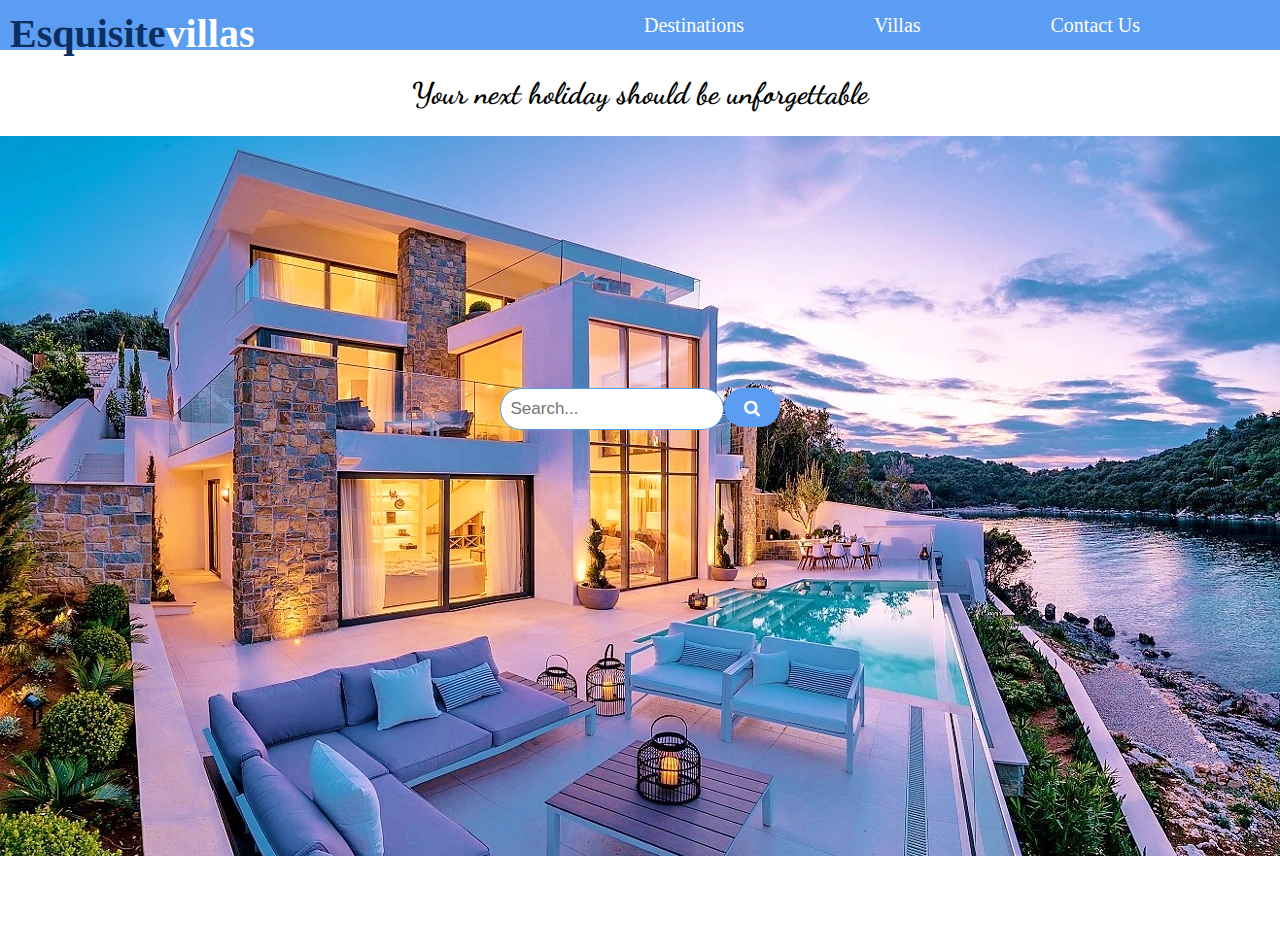
<file: index.html>
<html lang="en">
<head>
<meta charset="UTF-8">
<meta http-equiv="X-UA-Compatible" content="IE=edge">
<meta name="viewport" content="width=device-width, initial-scale=1.0">
<title>website</title>
<link rel="stylesheet" href="./style.css">
<link href="https://fonts.googleapis.com/css2?family=Dancing+Script:wght@600&family=Nunito:wght@300&display=swap" rel="stylesheet">
<link rel="stylesheet" href="https://cdnjs.cloudflare.com/ajax/libs/font-awesome/4.7.0/css/font-awesome.min.css">
</head>
<body>
<nav>
  <div class="nav">
    <h1><span>Esquisite</span>villas</h1>
  </div>
  <ul style="list-style-type:none;">
    <li>Destinations</li>
    <li>Villas <a href="./villa.html"></a></li>
    <li>Contact Us</li>
  </ul>
</nav>

<main> 
  
<div class="nav"> 
<div id="websiteName"> 
<h1><span>Esquisite</span>villas</h1>
</div>
<div id="usp">
<H2>Your next holiday should be unforgettable</H2>
</div>
<div id="logo">
<img src="./2.jpg" alt="villa"> 
</div>

<section> 
<div class= "mainContainer" id="search">
<h2></h2>
<form class="example" action="action_page.php">
<input type="text" placeholder="Search.." name="search">
<button type="submit"><i class="fa fa-search"></i></button>
</form>
</div>
<div class= "mainContainer" id="product">
<h2>Destinations</h2>
</div>
<div class= "mainContainer" id="tutorials">
<h2>Villas</h2>
</div>
<div class= "mainContainer" id="contactUs">
<h2>Contact Us</h2>
</div>
</section> 

<article>
  <!--<div id="background">
    <img src="./1.jpg" alt="villa"> 
    </div>-->
    <div class= "desktop" id="search1">
      <h2></h2>
      <form class="example1" action="action_page.php">
      <input type="text" placeholder="Search..." name="search2">
      <button type="submit"><i class="fa fa-search"></i></button>
      </form>
      </div>
</article>

</main>

</body>
</html>
</file>
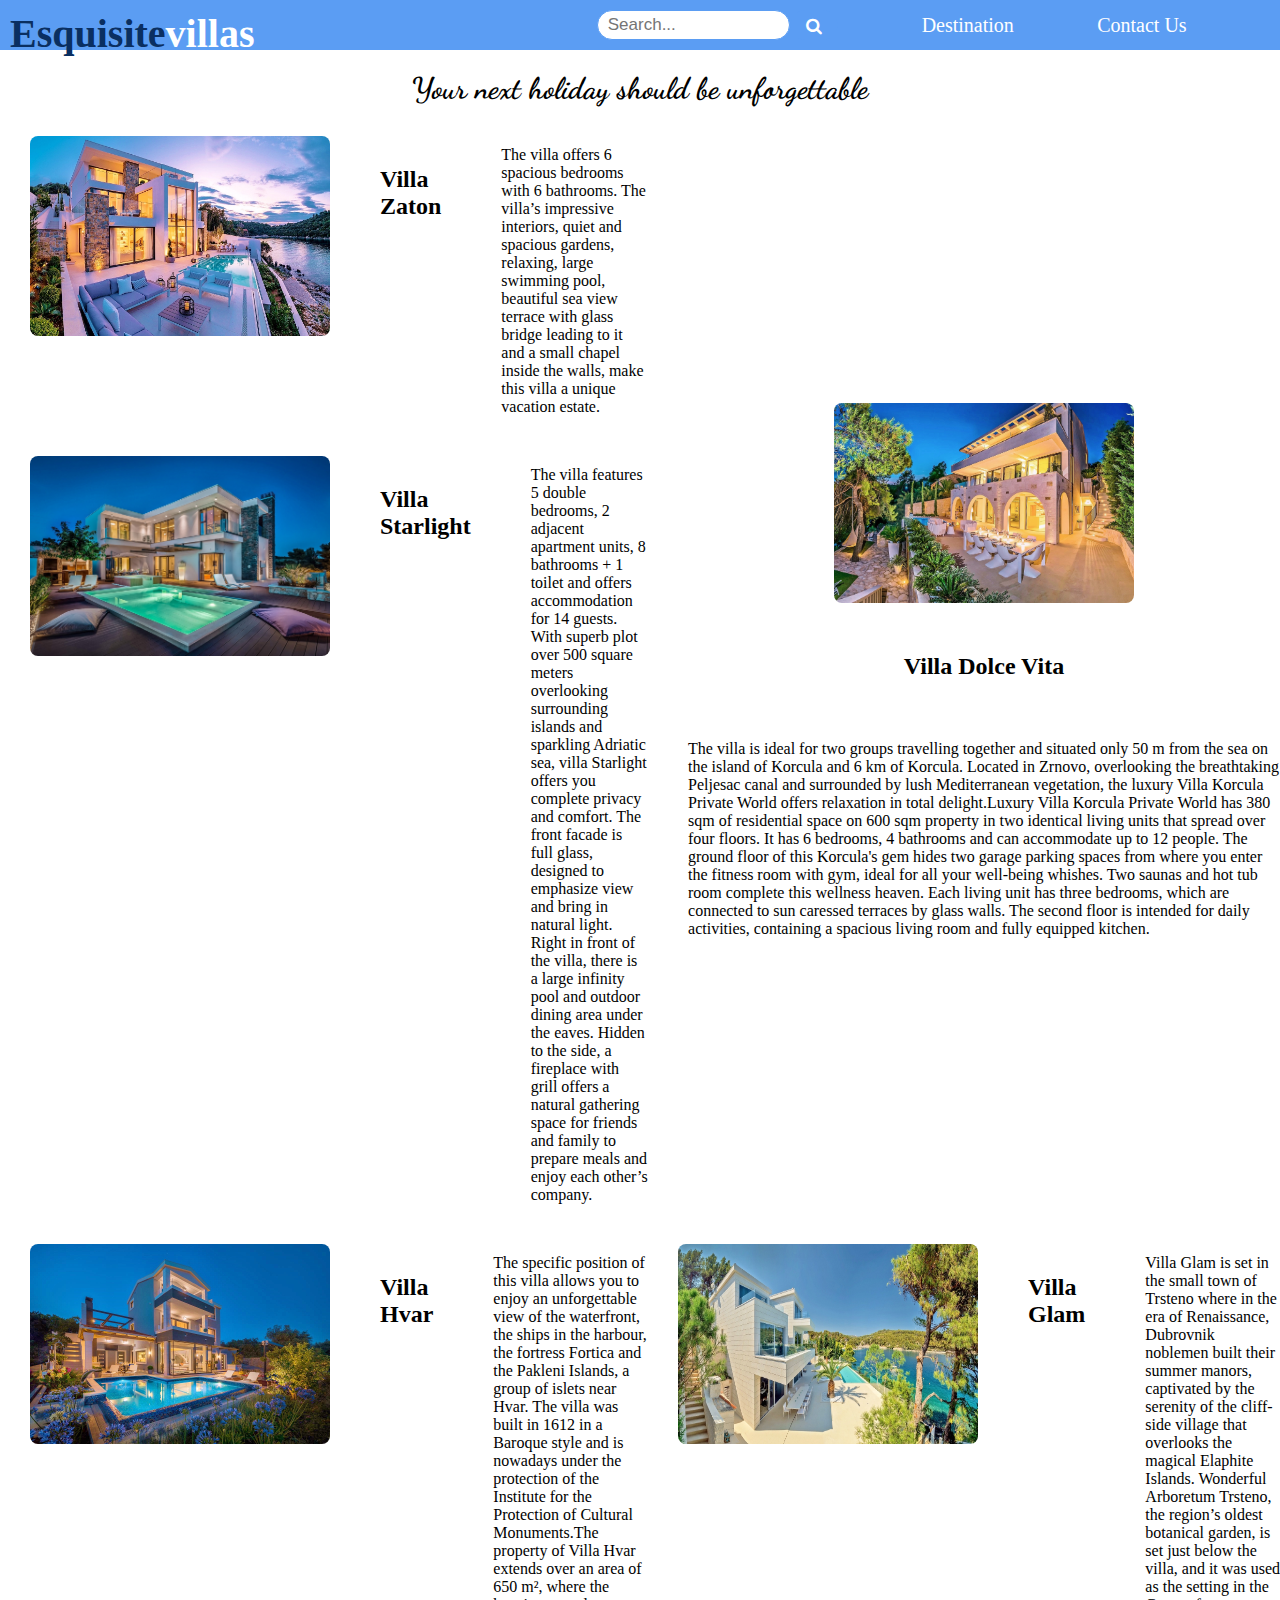
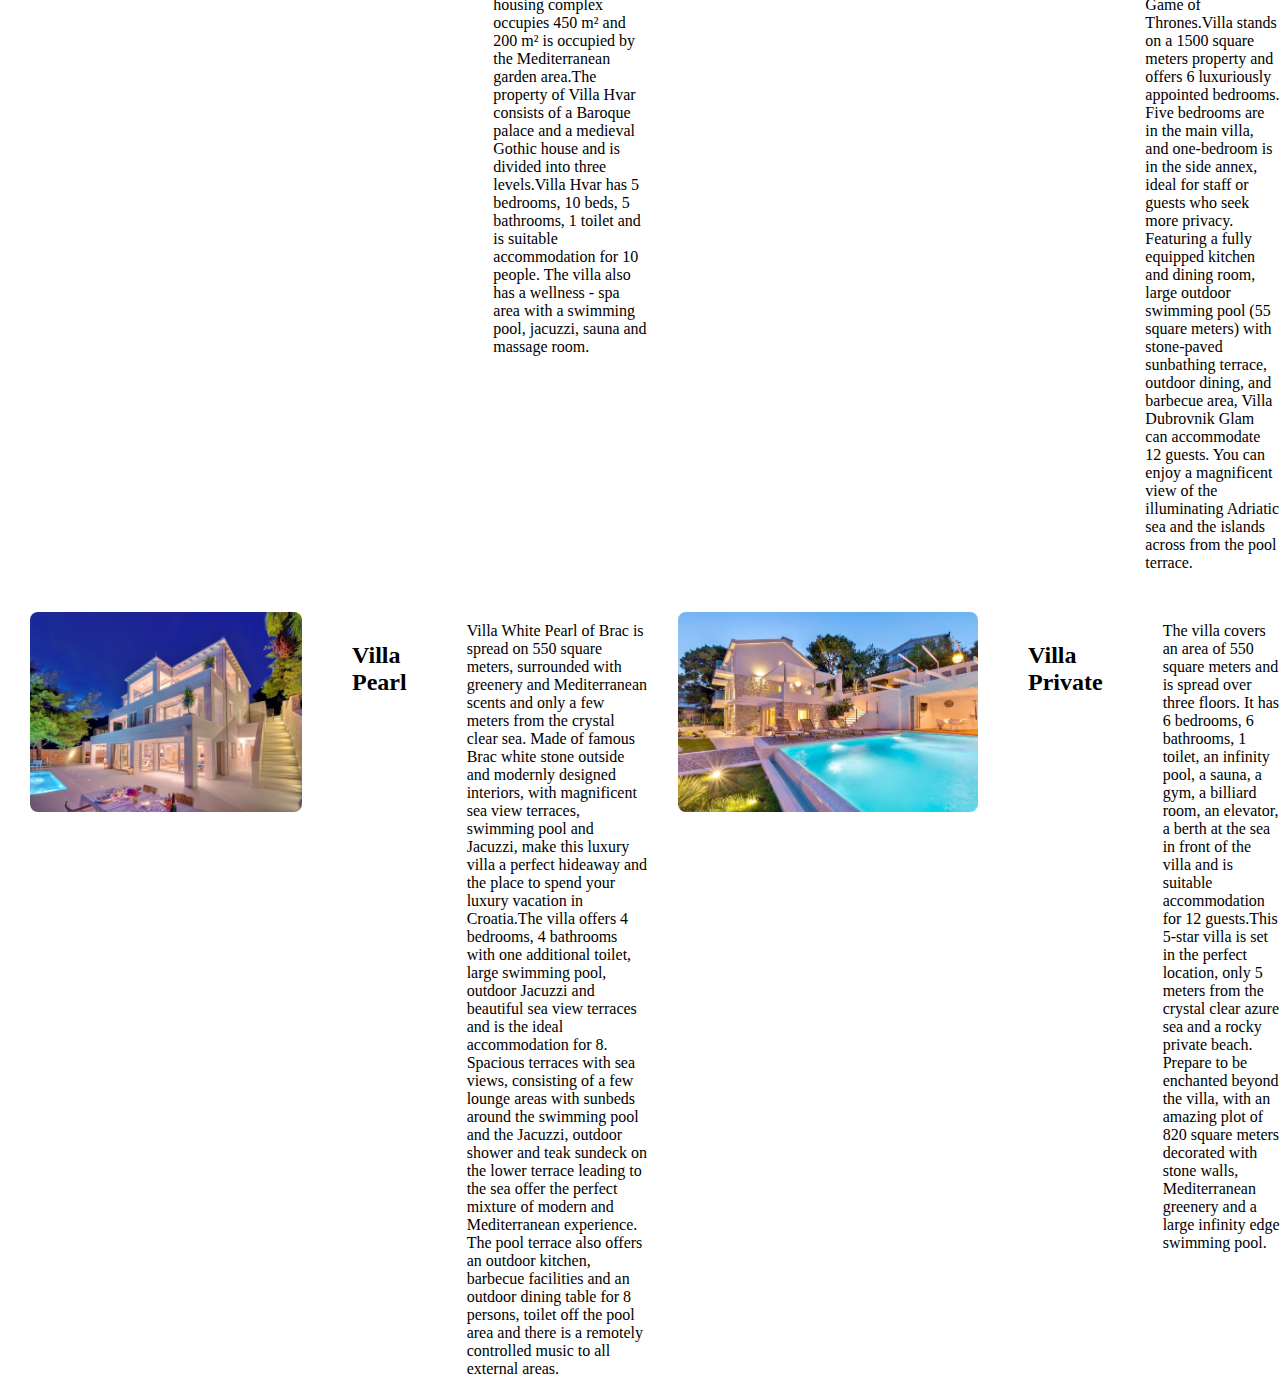
<file: villa.html>
<html lang="en">
<head>
  <meta charset="UTF-8">
  <meta http-equiv="X-UA-Compatible" content="IE=edge">
  <meta name="viewport" content="width=device-width, initial-scale=1.0">
  <title>Villa</title>
  <link rel="stylesheet" href="./villa.css">
  <link href="https://fonts.googleapis.com/css2?family=Dancing+Script:wght@600&family=Nunito:wght@300&display=swap" rel="stylesheet">
  <link rel="stylesheet" href="https://cdnjs.cloudflare.com/ajax/libs/font-awesome/4.7.0/css/font-awesome.min.css">
</head>
<body>
  <nav>
    <div class="nav">
      <h1><span>Esquisite</span>villas</h1>
    </div>
    <ul style="list-style-type:none;">
      <li class="nav" id="search1"></liclass> 
      <h2></h2>
      <form class="example1" action="action_page.php">
      <input type="text" placeholder="  Search..." name="search2">
      <button type="submit"><i class="fa fa-search"></i></button>
      </form>
      </li>
      <li>Destination<a href="./villa.html"></a></li>
      <li>Contact Us</li>
    </ul>
  </nav>
  <!-- mobile nav
  <div class="container">
      <div class="content">
        <nav role="navigation">
          <div id="menuToggle">
            <input type="checkbox" />
              <span></span>
              <span></span>
              <span></span>
          <ul id="menu">
            <li><a href="#">Home</a></li>
            <li><a href="#">Villas</a></li>
            <li><a href="#">Destinations</a></li>
            <li><a href="#">Contact Us</a></li>
          </ul>
         </div>
        </nav>
     </div>
  </div>
  end of nav -->
<main> 

  <div class="nav"> 
    <div id="websiteName"> 
      <h1><span>Esquisite</span>villas</h1>
    </div>
    <div id="usp">
      <H2>Your next holiday should be unforgettable</H2>
    </div>
    <div id="logo">
      <img id ="logo1" src="./2.jpg" alt="villa"> 
  </div>

  <!-- <section> -->
    <div class="villa-grid">
      <div id="villa1">
        <img id="imgvilla1" src="./1.jpg" alt="villa1"> 
        <h2 class="card__title">Villa Zaton</h2>
          <p class="card__paragraph">The villa offers 6 spacious bedrooms with 6 bathrooms. The villa’s impressive interiors, quiet and spacious gardens, relaxing, large swimming pool, beautiful sea view terrace with glass bridge leading to it and a small chapel inside the walls, make this villa a unique vacation estate.</p>
      </div>
      <div id="villa2">
        <img src="./2.jpg" alt="villa2">
        <h2 class="card__title">Villa Starlight</h2>
          <p class="card__paragraph">The villa features 5 double bedrooms, 2 adjacent apartment units, 8 bathrooms + 1 toilet and offers accommodation for 14 guests. With superb plot over 500 square meters overlooking surrounding islands and sparkling Adriatic sea, villa Starlight offers you complete privacy and comfort. The front facade is full glass, designed to emphasize view and bring in natural light. Right in front of the villa, there is a large infinity pool and outdoor dining area under the eaves. Hidden to the side, a fireplace with grill offers a natural gathering space for friends and family to prepare meals and enjoy each other’s company.</p>
      </div>
      <div id="villa3">
        <img src="./3.jpg" alt="villa3">
        <h2 class="card__title">Villa Dolce Vita</h2>
          <p class="card__paragraph">
            The villa is ideal for two groups travelling together and situated only 50 m from the sea on the island of Korcula and 6 km of Korcula. Located in Zrnovo, overlooking the breathtaking Peljesac canal and surrounded by lush Mediterranean vegetation, the luxury Villa Korcula Private World offers relaxation in total delight.Luxury Villa Korcula Private World has 380 sqm of residential space on 600 sqm property in two identical living units that spread over four floors. It has 6 bedrooms, 4 bathrooms and can accommodate up to 12 people. The ground floor of this Korcula's gem hides two garage parking spaces from where you enter the fitness room with gym, ideal for all your well-being whishes. Two saunas and hot tub room complete this wellness heaven. Each living unit has three bedrooms, which are connected to sun caressed terraces by glass walls. The second floor is intended for daily activities, containing a spacious living room and fully equipped kitchen.</p>
      </div>
      <div id="villa4">
        <img src="./4.jpg" alt="villa4">
        <h2 class="card__title">Villa Hvar</h2>
          <p class="card__paragraph">The specific position of this villa allows you to enjoy an unforgettable view of the waterfront, the ships in the harbour, the fortress Fortica and the Pakleni Islands, a group of islets near Hvar. The villa was built in 1612 in a Baroque style and is nowadays under the protection of the Institute for the Protection of Cultural Monuments.The property of Villa Hvar extends over an area of 650 m², where the housing complex occupies 450 m² and 200 m² is occupied by the Mediterranean garden area.The property of Villa Hvar consists of a Baroque palace and a medieval Gothic house and is divided into three levels.Villa Hvar has 5 bedrooms, 10 beds, 5 bathrooms, 1 toilet and is suitable accommodation for 10 people. The villa also has a wellness - spa area with a swimming pool, jacuzzi, sauna and massage room. </p>
      </div>
        <div id="villa5">
      <img src="./5.jpg" alt="villa5">
      <h2 class="card__title">Villa Glam</h2>
      <p class="card__paragraph">
      Villa Glam is set in the small town of Trsteno where in the era of Renaissance, Dubrovnik noblemen built their summer manors, captivated by the serenity of the cliff-side village that overlooks the magical Elaphite Islands. Wonderful Arboretum Trsteno, the region’s oldest botanical garden, is set just below the villa, and it was used as the setting in the Game of Thrones.Villa stands on a 1500 square meters property and offers 6 luxuriously appointed bedrooms. Five bedrooms are in the main villa, and one-bedroom is in the side annex, ideal for staff or guests who seek more privacy. Featuring a fully equipped kitchen and dining room, large outdoor swimming pool (55 square meters) with stone-paved sunbathing terrace, outdoor dining, and barbecue area, Villa Dubrovnik Glam can accommodate 12 guests. You can enjoy a magnificent view of the illuminating Adriatic sea and the islands across from the pool terrace.</p>
      </div>
      <div id="villa6">
        <img src="./6.jpg" alt="villa6">
        <h2 class="card__title">Villa Pearl</h2>
      <p class="card__paragraph">
        Villa White Pearl of Brac is spread on 550 square meters, surrounded with greenery and Mediterranean scents and only a few meters from the crystal clear sea. Made of famous Brac white stone outside and modernly designed interiors, with magnificent sea view terraces, swimming pool and Jacuzzi, make this luxury villa a perfect hideaway and the place to spend your luxury vacation in Croatia.The villa offers 4 bedrooms, 4 bathrooms with one additional toilet, large swimming pool, outdoor Jacuzzi and beautiful sea view terraces and is the ideal accommodation for 8.
        Spacious terraces with sea views, consisting of a few lounge areas with sunbeds around the swimming pool and the Jacuzzi, outdoor shower and teak sundeck on the lower terrace leading to the sea offer the perfect mixture of modern and Mediterranean experience. The pool terrace also offers an outdoor kitchen, barbecue facilities and an outdoor dining table for 8 persons, toilet off the pool area and there is a remotely controlled music to all external areas.</p>
      </div>
      <div  id="villa7">
        <img src="./7.jpg" alt="villa7">
        <h2 class="card__title">Villa Private</h2>
        <p class="card__paragraph"> The villa covers an area of 550 square meters and is spread over three floors. It has 6 bedrooms, 6 bathrooms, 1 toilet, an infinity pool, a sauna, a gym, a billiard room, an elevator, a berth at the sea in front of the villa and is suitable accommodation for 12 guests.This 5-star villa is set in the perfect location, only 5 meters from the crystal clear azure sea and a rocky private beach. Prepare to be enchanted beyond the villa, with an amazing plot of 820 square meters decorated with stone walls, Mediterranean greenery and a large infinity edge swimming pool. </p>
      </div> 
    </div> 


    
    
  <!--</section>-->
  
</main>
  
</body>
</html>
</file>
<file: style.css>
* {
  margin: 0;
  padding: 0;
  box-sizing: border-box;
}

nav {
  height: 50px;
  width: 100%;
  background-color: #5b9df3;
  color: white;
  display: flex;
  justify-content: space-between;
  font-size: 20px;
  padding: 10px;
}

span {
  color: #0a2f61;
}

nav ul {
  width: 60%;
  height: 100%;
  display: flex;
  justify-content: space-evenly;
  align-items: center;
  list-style-type: none;
}

#websiteName {
  display: none;
}

section {
  display: none;
}

#logo {
  display: none;
}

main {
  width: 100%;
  height: 100%;
  /*border: 5px solid blue;*/
  display: grid;
  gap: 10px;
  /*background-image: url("./1.jpg");
  background-repeat: no-repeat;
  background-size: cover;*/
}

article {
  background-image: url("./1.jpg");
  background-repeat: no-repeat;
  background-size: cover;
  width: 100%;
  height: 80%;
  display: flex;
  flex-direction: column;
  justify-content: space-around;
  align-items: center;
}

.desktop {
  height: 30%;
  width: 80%;
  margin: 50px;
  display: flex;
  justify-content: center;
  /*border: 5px solid green;*/
}

#usp {
  border: 5px solid white;
  font-family: "Dancing Script", cursive;
  font-size: 20px;
  text-align: center;
  grid-area: ups;
  margin: 20px;
}

/* Style the search field */
form.example1 input[type=text] {
  padding: 10px;
  font-size: 17px;
  float: left;
  width: 80%;
  /*background: #f1f1f1;*/
  border-radius: 25px;
  color: white;
  border: 1px solid #5b9df3;
}

/* Style the submit button */
form.example1 button {
  float: left;
  width: 20%;
  padding: 10px;
  background: #5b9df3;
  border-radius: 25px;
  color: white;
  font-size: 17px;
  border-left: none;
  /* Prevent double borders */
  cursor: pointer;
  border: 1px solid #5b9df3;
}

form.example1 button:hover {
  background: #0b7dda;
}

/* Clear floats */
form.example1::after {
  content: "";
  clear: both;
  display: table;
}

@media screen and (max-width: 550px) {
  nav {
    display: none;
  }

  .summary {
    display: none;
  }

  article {
    display: none;
  }

  section {
    height: 50%;
    width: 100%;
    border: 5px solid green;
    margin-top: 50px;
    display: flex;
    flex-direction: column;
    justify-content: space-around;
    align-items: center;
  }

  .mainContainer {
    width: 90%;
    height: 70px;
    color: white;
    padding: 30px;
    border: 3px solid #2453f0;
    background-color: #5b9df3;
    border-radius: 25px;
    display: flex;
    align-items: center;
    justify-content: center;
  }
  .mainContainer:hover {
    background-color: lightseagreen;
  }

  #websiteName {
    display: flex;
    justify-content: center;
    color: #2453f0;
    margin: 20px;
  }

  #usp {
    display: flex;
    justify-content: center;
    margin: 20px;
  }

  #logo {
    display: flex;
    justify-content: center;
  }

  img {
    border-radius: 50%;
    border: solid 4px #2453f0;
    height: 60%;
    width: 60%;
  }

  /* Style the search field */
  form.example input[type=text] {
    padding: 10px;
    font-size: 17px;
    float: left;
    width: 80%;
    /*background: #f1f1f1;*/
    border-radius: 25px;
    color: white;
    border: 1px solid #5b9df3;
  }

  /* Style the submit button */
  form.example button {
    float: left;
    width: 20%;
    padding: 10px;
    background: #5b9df3;
    border-radius: 25px;
    color: white;
    font-size: 25px;
    border-left: none;
    /* Prevent double borders */
    cursor: pointer;
    border: 1px solid #5b9df3;
  }

  form.example button:hover {
    background: #0b7dda;
  }

  /* Clear floats */
  form.example::after {
    content: "";
    clear: both;
    display: table;
  }
}
</file>
<file: villa.css>
* {
  margin: 0;
  padding: 0;
  box-sizing: border-box;
}

.container {
  display: none;
}

#logo {
  display: none;
}

nav {
  height: 50px;
  width: 100%;
  background-color: #5b9df3;
  color: white;
  display: flex;
  justify-content: space-between;
  font-size: 20px;
  padding: 10px;
}

span {
  color: #0a2f61;
}

nav ul {
  width: 60%;
  height: 100%;
  display: flex;
  justify-content: space-evenly;
  align-items: center;
  list-style-type: none;
}

form.example1 input[type=text] {
  font-size: 17px;
  float: left;
  width: 80%;
  height: 30px;
  /*background: #f1f1f1;*/
  border-radius: 25px;
  color: white;
  border: 1px solid #5b9df3;
}

/* Style the submit button */
form.example1 button {
  float: left;
  width: 20%;
  height: 30px;
  background: #5b9df3;
  border-radius: 25px;
  color: white;
  font-size: 17px;
  border-left: none;
  /* Prevent double borders */
  cursor: pointer;
  border: 1px solid #5b9df3;
}

form.example1 button:hover {
  background: #0b7dda;
}

/* Clear floats */
form.example1::after {
  content: "";
  clear: both;
  display: table;
}

#websiteName {
  display: none;
}

#usp {
  /*border: 5px solid green;*/
  font-family: "Dancing Script", cursive;
  font-size: 20px;
  text-align: center;
  margin: 20px;
}

#usp {
  /*border: 5px solid green;*/
  font-family: "Dancing Script", cursive;
  font-size: 20px;
  text-align: center;
  grid-area: ups;
  margin: 20px;
}

span {
  color: #0a2f61;
}

/*main {
  width: 100%;
  height: 100%;
  margin: 20px;
  padding: 20px;
  border: 5px solid red; 
}*/
#villa1 {
  grid-area: villa1;
  display: flex;
  justify-content: center;
}
#villa1:hover {
  background-color: lightseagreen;
  border-radius: 8px;
}

#villa2 {
  grid-area: villa2;
  display: flex;
  justify-content: center;
}
#villa2:hover {
  background-color: lightseagreen;
  border-radius: 8px;
}

#villa3 {
  grid-area: villa3;
  display: flex;
  justify-content: center;
  flex-direction: column;
  align-items: center;
}
#villa3:hover {
  background-color: lightseagreen;
  border-radius: 8px;
}

#imgvilla3 {
  height: 600px;
  width: 900px;
}

#villa4 {
  grid-area: villa4;
  display: flex;
  justify-content: center;
}
#villa4:hover {
  background-color: lightseagreen;
  border-radius: 8px;
}

#villa5 {
  grid-area: villa5;
  display: flex;
  justify-content: center;
}
#villa5:hover {
  background-color: lightseagreen;
  border-radius: 8px;
}

#villa6 {
  grid-area: villa6;
  display: flex;
  justify-content: center;
}
#villa6:hover {
  background-color: lightseagreen;
  border-radius: 8px;
}

#villa7 {
  grid-area: villa7;
  display: flex;
  justify-content: center;
}
#villa7:hover {
  background-color: lightseagreen;
  border-radius: 8px;
}

.card__paragraph {
  padding: 20px;
}

.villa-grid {
  margin: 20px;
  row-gap: 20px;
  height: 100%;
  width: 100%;
  row-gap: 10px;
  display: grid;
  grid-template-areas: "villa1 villa3" "villa2 villa3" "villa2 villa3" " villa4 villa5" " villa4 villa5" "villa6 villa7" "villa6 villa7";
}
.villa-grid img {
  width: 300px;
  height: 200px;
  border-radius: 8px;
  margin: 10px;
}
.villa-grid .card__title {
  margin: 20px;
  padding: 20px;
}

@media screen and (max-width: 550px) {
  nav {
    display: none;
  }

  main {
    display: flex;
    justify-content: center;
    align-items: center;
    padding: 20px;
  }

  .villa-grid {
    margin: 20px;
    height: 100%;
    width: 100%;
    row-gap: 10px;
    display: grid;
    grid-template-areas: "villa1 ." "villa2 ." "villa3 ." "villa4 ." "villa5 ." "villa6 ." "villa7 .";
  }
  .villa-grid img {
    width: 80%;
    border-radius: 8px;
    margin: 10px;
  }
  .villa-grid .card__title {
    display: none;
  }
  .villa-grid .card__paragraph {
    display: none;
  }

  #websiteName {
    display: flex;
    justify-content: center;
    color: #2453f0;
    margin: 20px;
  }

  #usp {
    display: flex;
    justify-content: center;
    margin: 20px;
  }

  #logo {
    display: flex;
    justify-content: center;
  }

  #logo1 {
    border-radius: 50%;
    border: solid 4px #2453f0;
    height: 60%;
    width: 60%;
  }

  /* create mobile menu
  .container {
    background-color: #0b7dda;
    margin: 0;
    padding: 0;
  }
  a {
    text-decoration: none;
    color: #1E1E23;
    opacity:1;
    font-family: 'work sans', sans serif;
    font-size: 1.5em;
    font-weight: 400;
    transition: 200ms;
  }
  a:hover {
    opacity:0.5;
  }
  ul {
    padding: 0;
    list-style-type: none;
  }

  #menuToggle {
    display: flex;
    flex-direction: column;
    position: relative;
    top: 25px;
    left: 25px;
    z-index: 1;
    -webkit-user-select: none;
    user-select: none;
  }

  #menuToggle input
  {
    display: flex;
    width: 40px;
    height: 32px;
    position: absolute;
    cursor: pointer;
    opacity: 0;
    z-index: 2;
  }

  #menuToggle span
  {
    display: flex;
    width: 29px;
    height: 2px;
    margin-bottom: 5px;
    position: relative;
    background: rgb(36, 83, 240);
    border-radius: 3px;
    z-index: 1;
    transform-origin: 5px 0px;
    transition: transform 0.5s cubic-bezier(0.77,0.2,0.05,1.0),
                background 0.5s cubic-bezier(0.77,0.2,0.05,1.0),
                opacity 0.55s ease;
  }

  #menuToggle span:first-child
  {
    transform-origin: 0% 0%;
  }

  #menuToggle span:nth-last-child(2)
  {
    transform-origin: 0% 100%;
  }

  #menuToggle input:checked ~ span
  {
    opacity: 1;
    transform: rotate(45deg) translate(-3px, -1px);
    background: #36383F;
  }
  #menuToggle input:checked ~ span:nth-last-child(3)
  {
    opacity: 0;
    transform: rotate(0deg) scale(0.2, 0.2);
  }

  #menuToggle input:checked ~ span:nth-last-child(2)
  {
    transform: rotate(-45deg) translate(0, -1px);
  }

  #menu
  {
    position: absolute;
    width: 180px;
    height: 400px;
    box-shadow: 0 0 10px #85888C;
    margin: -50px 0 0 -50px;
    padding: 50px;
    padding-top: 125px;
    background-color: #F5F6FA;
    -webkit-font-smoothing: antialiased;
    transform-origin: 0% 0%;
    transform: translate(-100%, 0);
    transition: transform 0.5s cubic-bezier(0.77,0.2,0.05,1.0);
  }

  #menu li
  {
    padding: 10px 0;
    transition-delay: 2s;
  }

  #menuToggle input:checked ~ ul
  {
    transform: none;
  }
  //create menu*/
}
</file>
